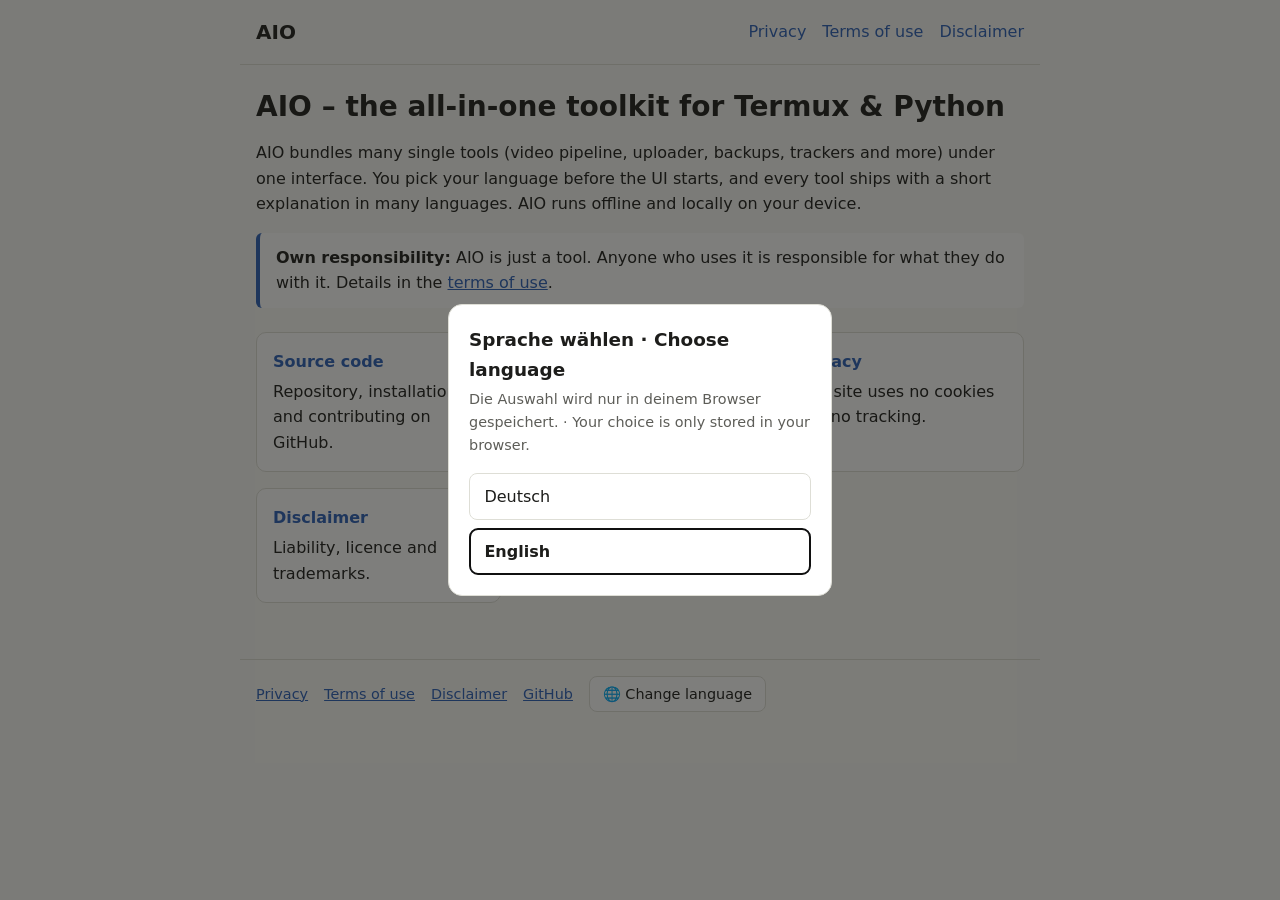
<file: docs/index.html>
<!doctype html>
<html lang="de">
<head>
  <meta charset="utf-8">
  <meta name="viewport" content="width=device-width, initial-scale=1">
  <title>AIO – All-in-One-Toolkit</title>
  <meta name="robots" content="index, follow">
  <link rel="stylesheet" href="assets/style.css">
  <script src="assets/lang.js" defer></script>
</head>
<body>
  <span hidden data-title="AIO – All-in-One-Toolkit" data-l="de"></span>
  <span hidden data-title="AIO – All-in-one toolkit" data-l="en"></span>
  <header>
    <a class="brand" href="index.html">AIO</a>
    <nav>
      <a href="datenschutz.html"><span data-l="de">Datenschutz</span><span data-l="en">Privacy</span></a>
      <a href="nutzungsbedingungen.html"><span data-l="de">Nutzungsbedingungen</span><span data-l="en">Terms of use</span></a>
      <a href="rechtliche-hinweise.html"><span data-l="de">Rechtliche Hinweise</span><span data-l="en">Disclaimer</span></a>
    </nav>
  </header>
  <main>
    <section data-l="de">
      <h1>AIO – das All-in-One-Toolkit für Termux &amp; Python</h1>
      <p>AIO bündelt viele Einzelwerkzeuge (Video-Pipeline, Upload, Backup, Tracker und mehr) unter einer Oberfläche. Vor dem Start wählst du deine Sprache, jedes Tool bringt eine Kurzerklärung in vielen Sprachen mit. AIO läuft offline und lokal auf deinem Gerät.</p>
      <p class="box"><strong>Eigenverantwortung:</strong> AIO ist nur ein Werkzeug. Wer es nutzt, ist selbst dafür verantwortlich, was er damit macht. Details in den <a href="nutzungsbedingungen.html">Nutzungsbedingungen</a>.</p>
      <div class="cards">
        <a class="card" href="https://github.com/SystemError5251/AIO"><strong>Quellcode</strong>Repository, Installation und Mitmachen auf GitHub.</a>
        <a class="card" href="nutzungsbedingungen.html"><strong>Nutzungsbedingungen</strong>Was bei der Nutzung von AIO gilt.</a>
        <a class="card" href="datenschutz.html"><strong>Datenschutz</strong>Diese Seite setzt keine Cookies und kein Tracking ein.</a>
        <a class="card" href="rechtliche-hinweise.html"><strong>Rechtliche Hinweise</strong>Haftung, Lizenz und Marken.</a>
      </div>
    </section>
    <section data-l="en">
      <h1>AIO – the all-in-one toolkit for Termux &amp; Python</h1>
      <p>AIO bundles many single tools (video pipeline, uploader, backups, trackers and more) under one interface. You pick your language before the UI starts, and every tool ships with a short explanation in many languages. AIO runs offline and locally on your device.</p>
      <p class="box"><strong>Own responsibility:</strong> AIO is just a tool. Anyone who uses it is responsible for what they do with it. Details in the <a href="nutzungsbedingungen.html">terms of use</a>.</p>
      <div class="cards">
        <a class="card" href="https://github.com/SystemError5251/AIO"><strong>Source code</strong>Repository, installation and contributing on GitHub.</a>
        <a class="card" href="nutzungsbedingungen.html"><strong>Terms of use</strong>What applies when you use AIO.</a>
        <a class="card" href="datenschutz.html"><strong>Privacy</strong>This site uses no cookies and no tracking.</a>
        <a class="card" href="rechtliche-hinweise.html"><strong>Disclaimer</strong>Liability, licence and trademarks.</a>
      </div>
    </section>
  </main>
  <footer>
    <a href="datenschutz.html"><span data-l="de">Datenschutz</span><span data-l="en">Privacy</span></a>
    <a href="nutzungsbedingungen.html"><span data-l="de">Nutzungsbedingungen</span><span data-l="en">Terms of use</span></a>
    <a href="rechtliche-hinweise.html"><span data-l="de">Rechtliche Hinweise</span><span data-l="en">Disclaimer</span></a>
    <a href="https://github.com/SystemError5251/AIO">GitHub</a>
    <button type="button" data-open-lang hidden>🌐 <span data-l="de">Sprache ändern</span><span data-l="en">Change language</span></button>
  </footer>
</body>
</html>
</file>
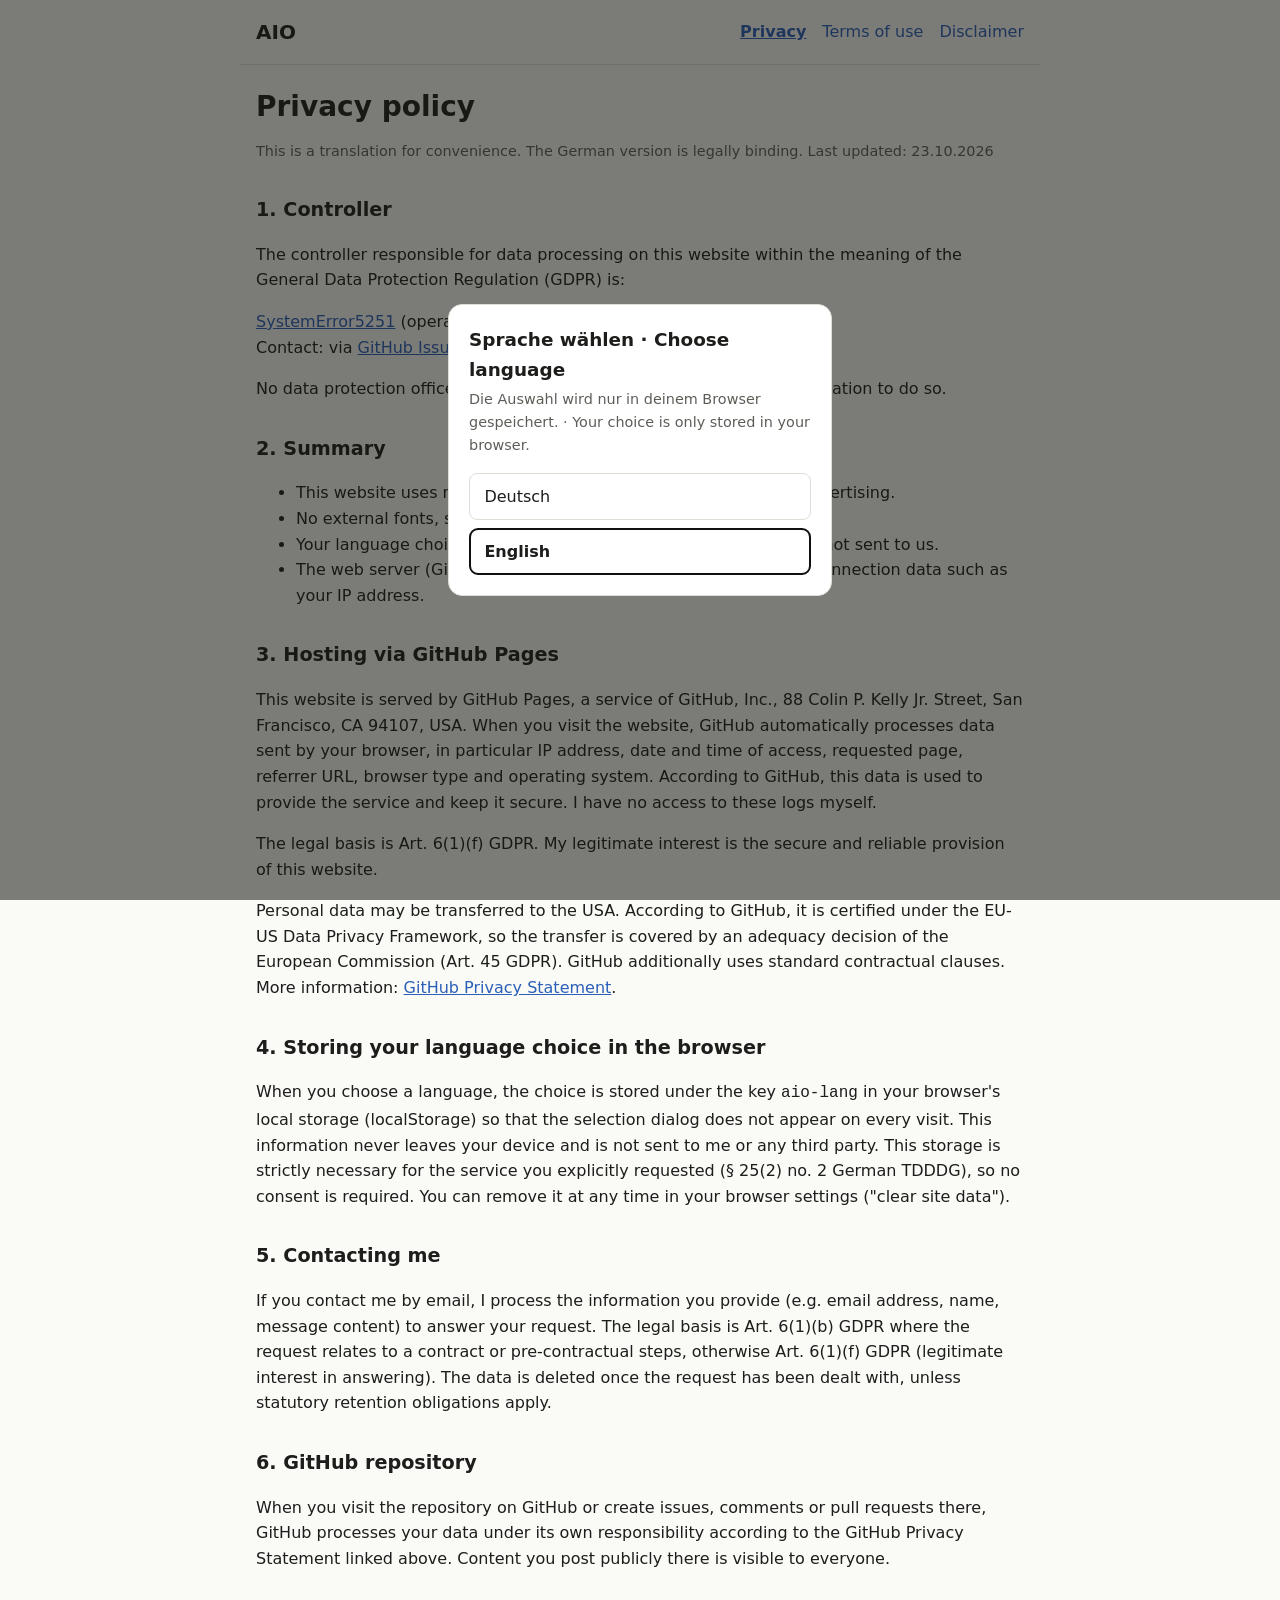
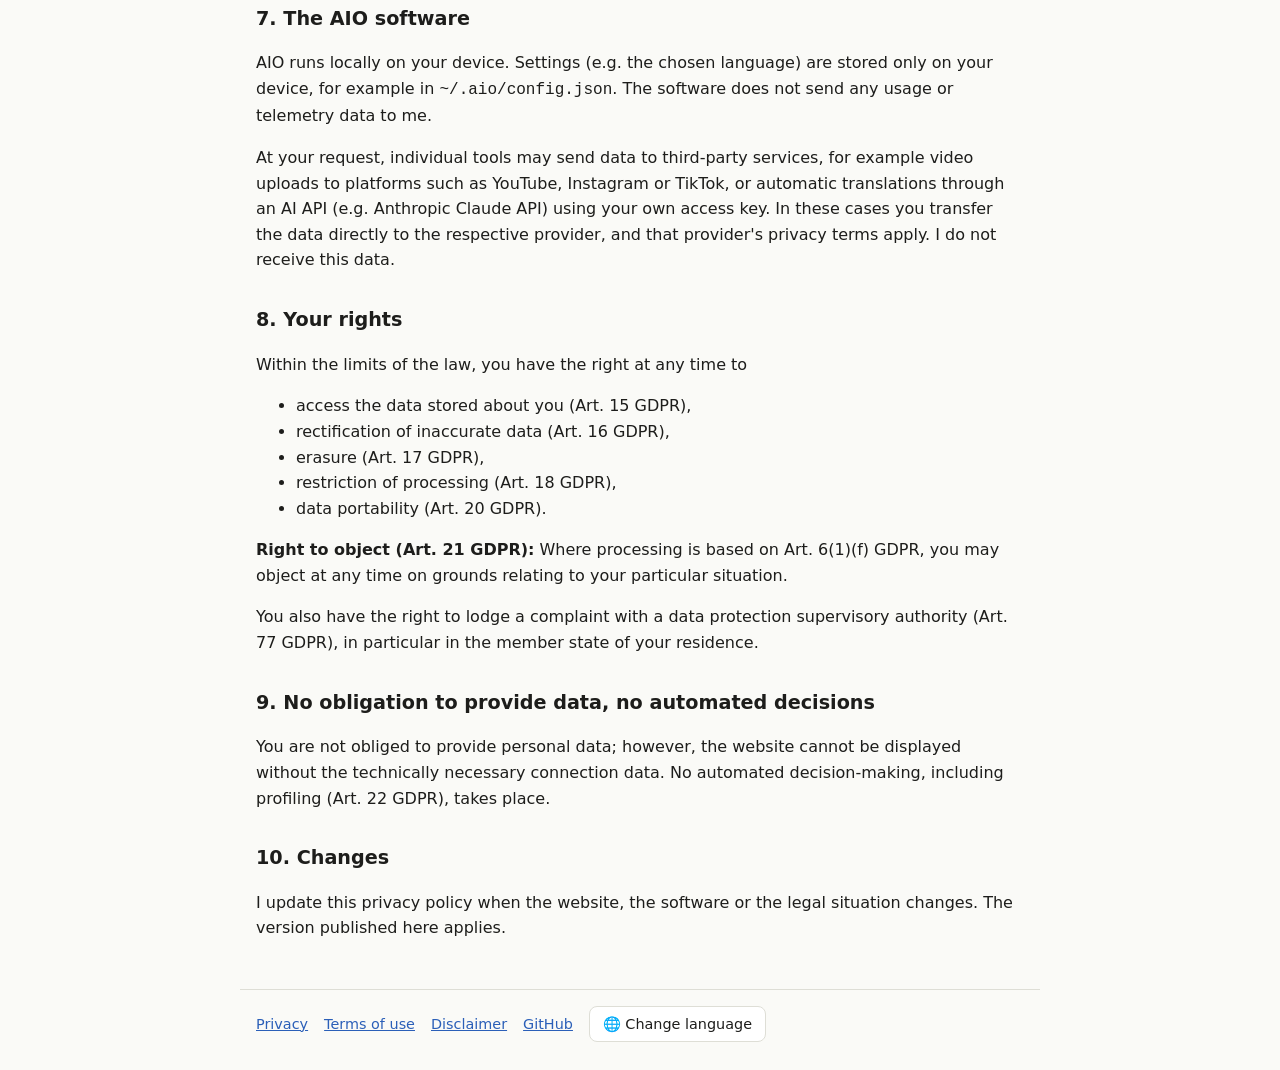
<file: docs/datenschutz.html>
<!doctype html>
<html lang="de">
<head>
  <meta charset="utf-8">
  <meta name="viewport" content="width=device-width, initial-scale=1">
  <title>Datenschutz · AIO</title>
  <meta name="robots" content="index, follow">
  <link rel="stylesheet" href="assets/style.css">
  <script src="assets/lang.js" defer></script>
</head>
<body>
  <span hidden data-title="Datenschutz · AIO" data-l="de"></span>
  <span hidden data-title="Privacy · AIO" data-l="en"></span>
  <header>
    <a class="brand" href="index.html">AIO</a>
    <nav>
      <a href="datenschutz.html" aria-current="page"><span data-l="de">Datenschutz</span><span data-l="en">Privacy</span></a>
      <a href="nutzungsbedingungen.html"><span data-l="de">Nutzungsbedingungen</span><span data-l="en">Terms of use</span></a>
      <a href="rechtliche-hinweise.html"><span data-l="de">Rechtliche Hinweise</span><span data-l="en">Disclaimer</span></a>
    </nav>
  </header>
  <main>
    <section data-l="de">
      <h1>Datenschutzerklärung</h1>
      <p class="note">Stand: 23.10.2026</p>

      <h2>1. Verantwortlicher</h2>
      <p>Verantwortlich für die Datenverarbeitung auf dieser Website im Sinne der Datenschutz-Grundverordnung (DSGVO) ist:</p>
      <address>
        <a href="https://github.com/SystemError5251">SystemError5251</a> (Betreiber des Projekts auf GitHub)<br>
        Kontakt: über <a href="https://github.com/SystemError5251/AIO/issues">GitHub Issues</a>
      </address>
      <p>Ein Datenschutzbeauftragter ist nicht bestellt, da hierzu keine gesetzliche Pflicht besteht.</p>

      <h2>2. Das Wichtigste in Kürze</h2>
      <ul>
        <li>Diese Website setzt keine Cookies, kein Tracking, keine Analyse-Tools und keine Werbung ein.</li>
        <li>Es werden keine externen Schriftarten, Skripte oder Inhalte von Drittanbietern nachgeladen.</li>
        <li>Deine Sprachwahl wird nur lokal in deinem Browser gespeichert und nicht an uns übertragen.</li>
        <li>Der Webserver (GitHub Pages) verarbeitet technisch notwendige Verbindungsdaten wie deine IP-Adresse.</li>
      </ul>

      <h2>3. Hosting über GitHub Pages</h2>
      <p>Diese Website wird über GitHub Pages bereitgestellt, einen Dienst der GitHub, Inc., 88 Colin P. Kelly Jr. Street, San Francisco, CA 94107, USA. Beim Aufruf der Website verarbeitet GitHub automatisch Daten, die dein Browser übermittelt, insbesondere IP-Adresse, Datum und Uhrzeit des Zugriffs, aufgerufene Seite, Referrer-URL, Browsertyp und Betriebssystem. GitHub nutzt diese Daten nach eigenen Angaben, um den Dienst bereitzustellen und dessen Sicherheit zu gewährleisten. Ich selbst habe keinen Zugriff auf diese Protokolle.</p>
      <p>Rechtsgrundlage ist Art. 6 Abs. 1 lit. f DSGVO. Mein berechtigtes Interesse liegt in der sicheren und zuverlässigen Bereitstellung dieser Website.</p>
      <p>Dabei kann eine Übermittlung personenbezogener Daten in die USA stattfinden. GitHub ist nach eigenen Angaben unter dem EU-US Data Privacy Framework zertifiziert; für die Übermittlung besteht damit ein Angemessenheitsbeschluss der EU-Kommission (Art. 45 DSGVO). Ergänzend setzt GitHub Standardvertragsklauseln ein. Weitere Informationen: <a href="https://docs.github.com/de/site-policy/privacy-policies/github-general-privacy-statement">Datenschutzerklärung von GitHub</a>.</p>

      <h2>4. Speicherung der Sprachwahl im Browser</h2>
      <p>Wenn du eine Sprache auswählst, wird diese Auswahl unter dem Schlüssel <code>aio-lang</code> im lokalen Speicher (localStorage) deines Browsers abgelegt, damit das Auswahlfenster nicht bei jedem Besuch erneut erscheint. Diese Information verlässt dein Gerät nicht und wird nicht an mich oder Dritte übertragen. Es handelt sich um eine Speicherung, die für den von dir ausdrücklich gewünschten Dienst unbedingt erforderlich ist (§ 25 Abs. 2 Nr. 2 TDDDG); eine Einwilligung ist dafür nicht nötig. Du kannst den Eintrag jederzeit über die Einstellungen deines Browsers („Websitedaten löschen“) entfernen.</p>

      <h2>5. Kontaktaufnahme</h2>
      <p>Wenn du mich per E-Mail kontaktierst, verarbeite ich deine Angaben (z. B. E-Mail-Adresse, Name, Inhalt der Nachricht), um deine Anfrage zu beantworten. Rechtsgrundlage ist Art. 6 Abs. 1 lit. b DSGVO, sofern die Anfrage mit einem Vertrag oder vorvertraglichen Maßnahmen zusammenhängt, ansonsten Art. 6 Abs. 1 lit. f DSGVO (berechtigtes Interesse an der Beantwortung). Die Daten werden gelöscht, sobald die Anfrage erledigt ist und keine gesetzlichen Aufbewahrungspflichten entgegenstehen.</p>

      <h2>6. GitHub-Repository</h2>
      <p>Wenn du das Repository auf GitHub besuchst oder dort Issues, Kommentare oder Pull Requests erstellst, verarbeitet GitHub deine Daten in eigener Verantwortung nach der oben verlinkten Datenschutzerklärung von GitHub. Inhalte, die du dort öffentlich einstellst, sind für alle sichtbar.</p>

      <h2>7. Die Software AIO</h2>
      <p>AIO läuft lokal auf deinem Gerät. Einstellungen (z. B. die gewählte Sprache) werden ausschließlich auf deinem Gerät gespeichert, etwa in <code>~/.aio/config.json</code>. Die Software übermittelt keine Nutzungs- oder Telemetriedaten an mich.</p>
      <p>Einzelne Werkzeuge können auf deine Veranlassung Daten an Dienste Dritter senden, zum Beispiel Video-Uploads an Plattformen wie YouTube, Instagram oder TikTok oder automatische Übersetzungen über eine KI-Schnittstelle (z. B. Anthropic Claude API) mit deinem eigenen Zugangsschlüssel. In diesen Fällen überträgst du die Daten direkt an den jeweiligen Anbieter; für diese Verarbeitung gelten dessen Datenschutzbestimmungen. Ich erhalte diese Daten nicht.</p>

      <h2>8. Deine Rechte</h2>
      <p>Du hast im Rahmen der gesetzlichen Vorgaben jederzeit das Recht auf</p>
      <ul>
        <li>Auskunft über die zu deiner Person gespeicherten Daten (Art. 15 DSGVO),</li>
        <li>Berichtigung unrichtiger Daten (Art. 16 DSGVO),</li>
        <li>Löschung (Art. 17 DSGVO),</li>
        <li>Einschränkung der Verarbeitung (Art. 18 DSGVO),</li>
        <li>Datenübertragbarkeit (Art. 20 DSGVO).</li>
      </ul>
      <p><strong>Widerspruchsrecht (Art. 21 DSGVO):</strong> Soweit eine Verarbeitung auf Art. 6 Abs. 1 lit. f DSGVO beruht, kannst du aus Gründen, die sich aus deiner besonderen Situation ergeben, jederzeit Widerspruch einlegen.</p>
      <p>Außerdem hast du das Recht, dich bei einer Datenschutz-Aufsichtsbehörde zu beschweren (Art. 77 DSGVO), insbesondere in dem Mitgliedstaat deines Aufenthaltsorts.</p>

      <h2>9. Keine Pflicht zur Bereitstellung, keine automatisierten Entscheidungen</h2>
      <p>Du bist nicht verpflichtet, personenbezogene Daten bereitzustellen; ohne die technisch notwendigen Verbindungsdaten kann die Website jedoch nicht angezeigt werden. Eine automatisierte Entscheidungsfindung einschließlich Profiling (Art. 22 DSGVO) findet nicht statt.</p>

      <h2>10. Änderungen</h2>
      <p>Ich passe diese Datenschutzerklärung an, wenn sich die Website, die Software oder die Rechtslage ändern. Es gilt die jeweils hier veröffentlichte Fassung.</p>
    </section>

    <section data-l="en">
      <h1>Privacy policy</h1>
      <p class="note">This is a translation for convenience. The German version is legally binding. Last updated: 23.10.2026</p>

      <h2>1. Controller</h2>
      <p>The controller responsible for data processing on this website within the meaning of the General Data Protection Regulation (GDPR) is:</p>
      <address>
        <a href="https://github.com/SystemError5251">SystemError5251</a> (operator of the project on GitHub)<br>
        Contact: via <a href="https://github.com/SystemError5251/AIO/issues">GitHub Issues</a>
      </address>
      <p>No data protection officer has been appointed, as there is no legal obligation to do so.</p>

      <h2>2. Summary</h2>
      <ul>
        <li>This website uses no cookies, no tracking, no analytics and no advertising.</li>
        <li>No external fonts, scripts or third-party content are loaded.</li>
        <li>Your language choice is stored only locally in your browser and is not sent to us.</li>
        <li>The web server (GitHub Pages) processes technically necessary connection data such as your IP address.</li>
      </ul>

      <h2>3. Hosting via GitHub Pages</h2>
      <p>This website is served by GitHub Pages, a service of GitHub, Inc., 88 Colin P. Kelly Jr. Street, San Francisco, CA 94107, USA. When you visit the website, GitHub automatically processes data sent by your browser, in particular IP address, date and time of access, requested page, referrer URL, browser type and operating system. According to GitHub, this data is used to provide the service and keep it secure. I have no access to these logs myself.</p>
      <p>The legal basis is Art. 6(1)(f) GDPR. My legitimate interest is the secure and reliable provision of this website.</p>
      <p>Personal data may be transferred to the USA. According to GitHub, it is certified under the EU-US Data Privacy Framework, so the transfer is covered by an adequacy decision of the European Commission (Art. 45 GDPR). GitHub additionally uses standard contractual clauses. More information: <a href="https://docs.github.com/en/site-policy/privacy-policies/github-general-privacy-statement">GitHub Privacy Statement</a>.</p>

      <h2>4. Storing your language choice in the browser</h2>
      <p>When you choose a language, the choice is stored under the key <code>aio-lang</code> in your browser's local storage (localStorage) so that the selection dialog does not appear on every visit. This information never leaves your device and is not sent to me or any third party. This storage is strictly necessary for the service you explicitly requested (§ 25(2) no. 2 German TDDDG), so no consent is required. You can remove it at any time in your browser settings ("clear site data").</p>

      <h2>5. Contacting me</h2>
      <p>If you contact me by email, I process the information you provide (e.g. email address, name, message content) to answer your request. The legal basis is Art. 6(1)(b) GDPR where the request relates to a contract or pre-contractual steps, otherwise Art. 6(1)(f) GDPR (legitimate interest in answering). The data is deleted once the request has been dealt with, unless statutory retention obligations apply.</p>

      <h2>6. GitHub repository</h2>
      <p>When you visit the repository on GitHub or create issues, comments or pull requests there, GitHub processes your data under its own responsibility according to the GitHub Privacy Statement linked above. Content you post publicly there is visible to everyone.</p>

      <h2>7. The AIO software</h2>
      <p>AIO runs locally on your device. Settings (e.g. the chosen language) are stored only on your device, for example in <code>~/.aio/config.json</code>. The software does not send any usage or telemetry data to me.</p>
      <p>At your request, individual tools may send data to third-party services, for example video uploads to platforms such as YouTube, Instagram or TikTok, or automatic translations through an AI API (e.g. Anthropic Claude API) using your own access key. In these cases you transfer the data directly to the respective provider, and that provider's privacy terms apply. I do not receive this data.</p>

      <h2>8. Your rights</h2>
      <p>Within the limits of the law, you have the right at any time to</p>
      <ul>
        <li>access the data stored about you (Art. 15 GDPR),</li>
        <li>rectification of inaccurate data (Art. 16 GDPR),</li>
        <li>erasure (Art. 17 GDPR),</li>
        <li>restriction of processing (Art. 18 GDPR),</li>
        <li>data portability (Art. 20 GDPR).</li>
      </ul>
      <p><strong>Right to object (Art. 21 GDPR):</strong> Where processing is based on Art. 6(1)(f) GDPR, you may object at any time on grounds relating to your particular situation.</p>
      <p>You also have the right to lodge a complaint with a data protection supervisory authority (Art. 77 GDPR), in particular in the member state of your residence.</p>

      <h2>9. No obligation to provide data, no automated decisions</h2>
      <p>You are not obliged to provide personal data; however, the website cannot be displayed without the technically necessary connection data. No automated decision-making, including profiling (Art. 22 GDPR), takes place.</p>

      <h2>10. Changes</h2>
      <p>I update this privacy policy when the website, the software or the legal situation changes. The version published here applies.</p>
    </section>
  </main>
  <footer>
    <a href="datenschutz.html"><span data-l="de">Datenschutz</span><span data-l="en">Privacy</span></a>
    <a href="nutzungsbedingungen.html"><span data-l="de">Nutzungsbedingungen</span><span data-l="en">Terms of use</span></a>
    <a href="rechtliche-hinweise.html"><span data-l="de">Rechtliche Hinweise</span><span data-l="en">Disclaimer</span></a>
    <a href="https://github.com/SystemError5251/AIO">GitHub</a>
    <button type="button" data-open-lang hidden>🌐 <span data-l="de">Sprache ändern</span><span data-l="en">Change language</span></button>
  </footer>
</body>
</html>
</file>
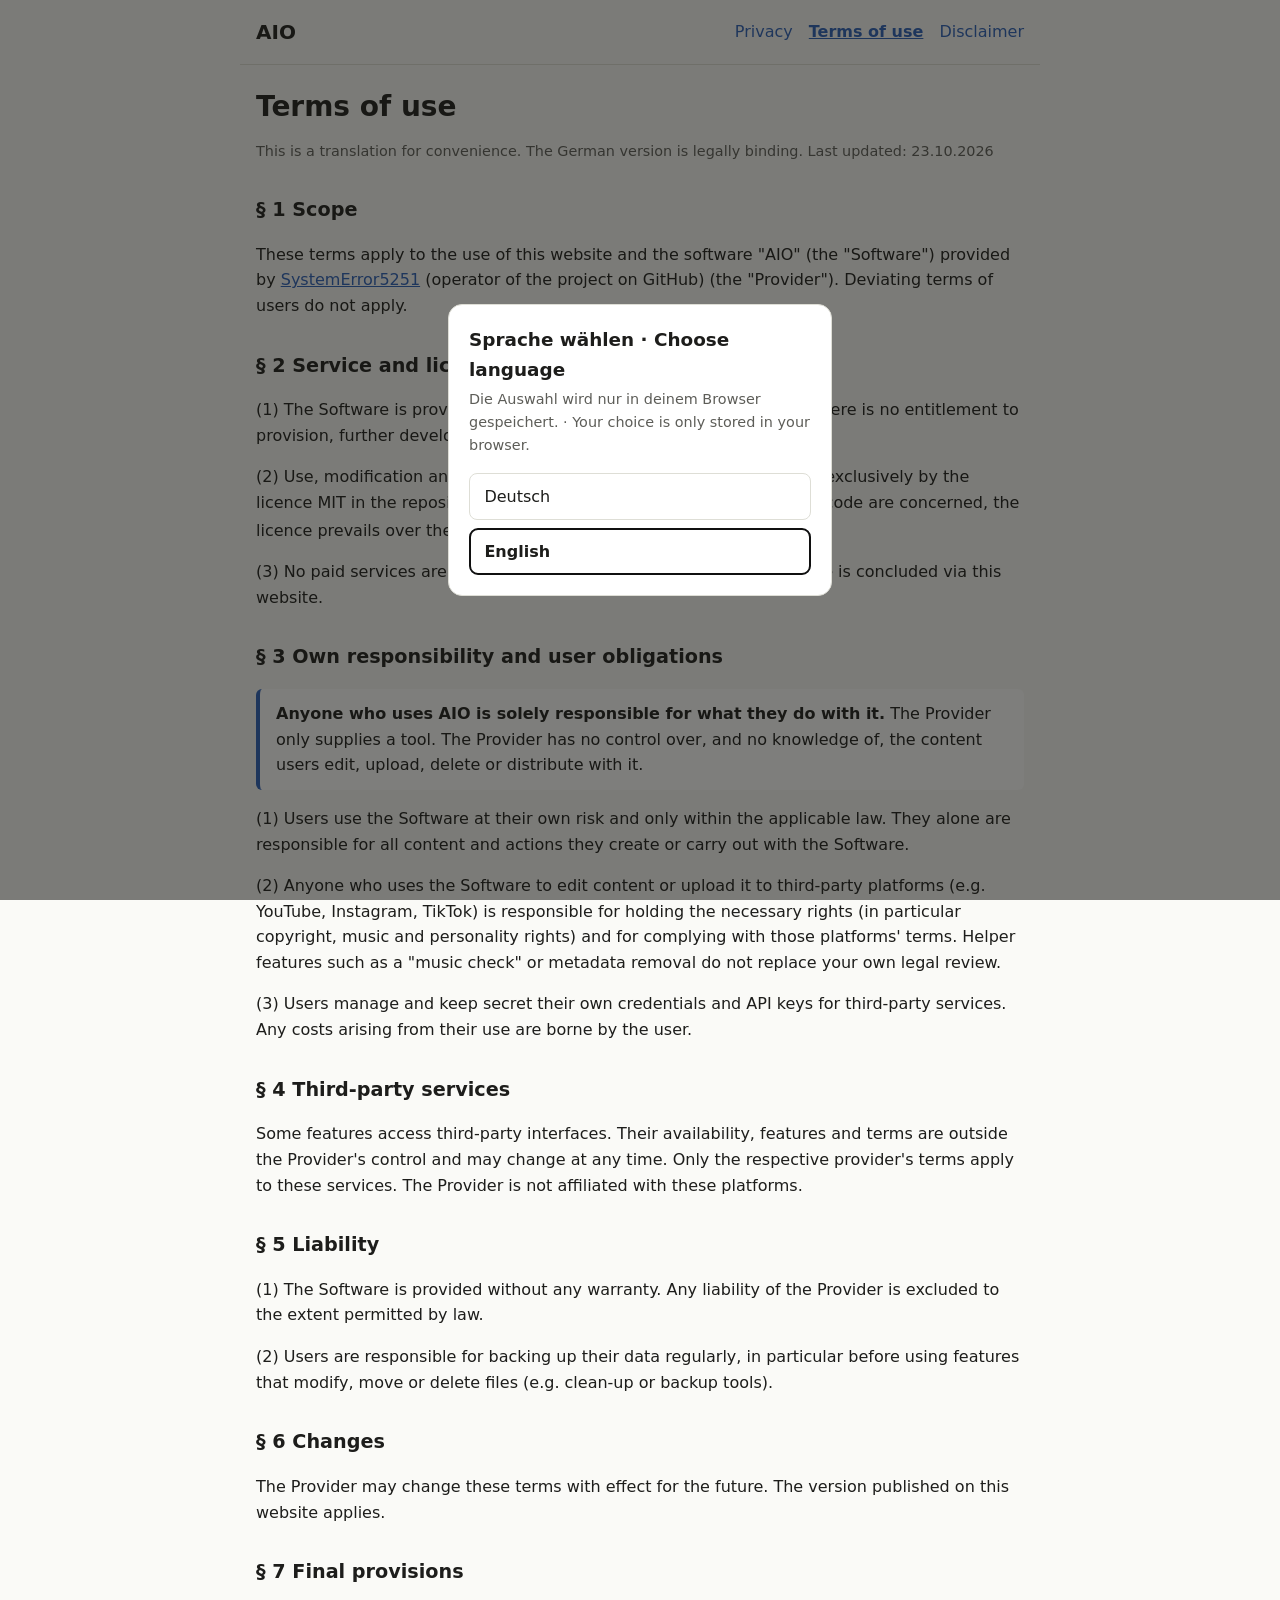
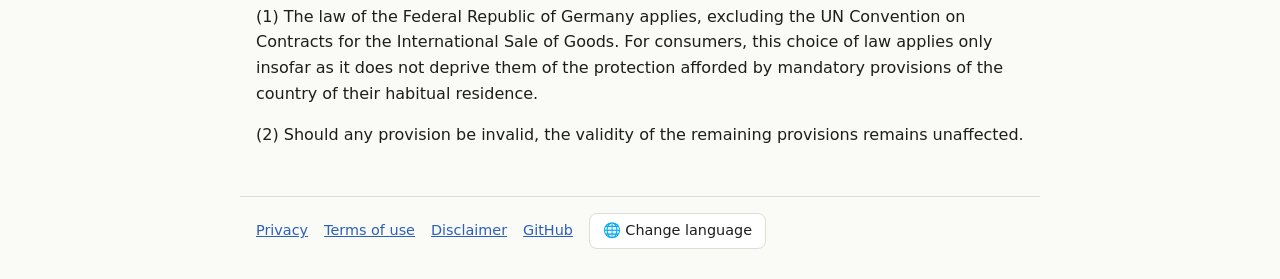
<file: docs/nutzungsbedingungen.html>
<!doctype html>
<html lang="de">
<head>
  <meta charset="utf-8">
  <meta name="viewport" content="width=device-width, initial-scale=1">
  <title>Nutzungsbedingungen · AIO</title>
  <meta name="robots" content="index, follow">
  <link rel="stylesheet" href="assets/style.css">
  <script src="assets/lang.js" defer></script>
</head>
<body>
  <span hidden data-title="Nutzungsbedingungen · AIO" data-l="de"></span>
  <span hidden data-title="Terms of use · AIO" data-l="en"></span>
  <header>
    <a class="brand" href="index.html">AIO</a>
    <nav>
      <a href="datenschutz.html"><span data-l="de">Datenschutz</span><span data-l="en">Privacy</span></a>
      <a href="nutzungsbedingungen.html" aria-current="page"><span data-l="de">Nutzungsbedingungen</span><span data-l="en">Terms of use</span></a>
      <a href="rechtliche-hinweise.html"><span data-l="de">Rechtliche Hinweise</span><span data-l="en">Disclaimer</span></a>
    </nav>
  </header>
  <main>
    <section data-l="de">
      <h1>Nutzungsbedingungen (AGB)</h1>
      <p class="note">Stand: 23.10.2026</p>

      <h2>§ 1 Geltungsbereich</h2>
      <p>Diese Bedingungen gelten für die Nutzung dieser Website und der Software „AIO“ (im Folgenden „Software“), die von <a href="https://github.com/SystemError5251">SystemError5251</a> (Betreiber des Projekts auf GitHub) (im Folgenden „Anbieter“) bereitgestellt werden. Abweichende Bedingungen der Nutzer gelten nicht.</p>

      <h2>§ 2 Leistung und Lizenz</h2>
      <p>(1) Die Software wird unentgeltlich als Open-Source-Software zur Verfügung gestellt. Ein Anspruch auf Bereitstellung, Weiterentwicklung, Support oder eine bestimmte Verfügbarkeit besteht nicht.</p>
      <p>(2) Für Nutzung, Veränderung und Weitergabe des Quellcodes gilt ausschließlich die Lizenz MIT in der Datei <code>LICENSE</code> des Repositorys. Bei Widersprüchen geht die Lizenz diesen Bedingungen vor, soweit es um Rechte am Quellcode geht.</p>
      <p>(3) Kostenpflichtige Leistungen werden derzeit nicht angeboten. Ein Vertrag über eine entgeltliche Leistung kommt über diese Website nicht zustande.</p>

      <h2>§ 3 Eigenverantwortung und Pflichten der Nutzer</h2>
      <p class="box"><strong>Wer AIO nutzt, ist selbst und allein dafür verantwortlich, was er damit macht.</strong> Der Anbieter stellt nur ein Werkzeug bereit. Er hat keinen Einfluss darauf und keine Kenntnis davon, welche Inhalte Nutzer damit bearbeiten, hochladen, löschen oder verbreiten.</p>
      <p>(1) Nutzer setzen die Software auf eigenes Risiko und nur im Rahmen der geltenden Gesetze ein. Für alle Inhalte und Handlungen, die sie mit der Software erzeugen oder vornehmen, sind ausschließlich sie selbst verantwortlich.</p>
      <p>(2) Wer mit der Software Inhalte bearbeitet oder auf Plattformen Dritter hochlädt (z. B. YouTube, Instagram, TikTok), ist selbst dafür verantwortlich, die erforderlichen Rechte zu besitzen (insbesondere Urheber-, Musik- und Persönlichkeitsrechte) und die Nutzungsbedingungen dieser Plattformen einzuhalten. Hilfsfunktionen wie ein „Musik-Check“ oder das Entfernen von Metadaten ersetzen keine eigene rechtliche Prüfung.</p>
      <p>(3) Zugangsdaten und API-Schlüssel für Dienste Dritter verwaltet der Nutzer selbst und hält sie geheim. Durch deren Nutzung entstehende Kosten trägt der Nutzer.</p>

      <h2>§ 4 Dienste Dritter</h2>
      <p>Einzelne Funktionen greifen auf Schnittstellen Dritter zu. Deren Verfügbarkeit, Funktionsumfang und Bedingungen liegen nicht im Einflussbereich des Anbieters und können sich jederzeit ändern. Für diese Dienste gelten ausschließlich die Bedingungen des jeweiligen Anbieters. Der Anbieter steht in keiner Verbindung zu diesen Plattformen.</p>

      <h2>§ 5 Haftung</h2>
      <p>(1) Die Software wird ohne jede Gewähr bereitgestellt. Jegliche Haftung des Anbieters ist ausgeschlossen, soweit gesetzlich zulässig.</p>
      <p>(2) Nutzer sind für die regelmäßige Sicherung ihrer Daten selbst verantwortlich, insbesondere bevor sie Funktionen nutzen, die Dateien verändern, verschieben oder löschen (z. B. Aufräum- oder Backup-Werkzeuge).</p>

      <h2>§ 6 Änderungen</h2>
      <p>Der Anbieter kann diese Bedingungen mit Wirkung für die Zukunft ändern. Es gilt die jeweils auf dieser Website veröffentlichte Fassung.</p>

      <h2>§ 7 Schlussbestimmungen</h2>
      <p>(1) Es gilt das Recht der Bundesrepublik Deutschland unter Ausschluss des UN-Kaufrechts. Gegenüber Verbrauchern gilt diese Rechtswahl nur, soweit dadurch nicht der Schutz entzogen wird, der durch zwingende Bestimmungen des Staates ihres gewöhnlichen Aufenthalts gewährt wird.</p>
      <p>(2) Sollte eine Bestimmung unwirksam sein, bleibt die Wirksamkeit der übrigen Bestimmungen unberührt.</p>
    </section>

    <section data-l="en">
      <h1>Terms of use</h1>
      <p class="note">This is a translation for convenience. The German version is legally binding. Last updated: 23.10.2026</p>

      <h2>§ 1 Scope</h2>
      <p>These terms apply to the use of this website and the software "AIO" (the "Software") provided by <a href="https://github.com/SystemError5251">SystemError5251</a> (operator of the project on GitHub) (the "Provider"). Deviating terms of users do not apply.</p>

      <h2>§ 2 Service and licence</h2>
      <p>(1) The Software is provided free of charge as open-source software. There is no entitlement to provision, further development, support or any particular availability.</p>
      <p>(2) Use, modification and distribution of the source code are governed exclusively by the licence MIT in the repository's <code>LICENSE</code> file. Where rights in the source code are concerned, the licence prevails over these terms in case of conflict.</p>
      <p>(3) No paid services are currently offered. No contract for a paid service is concluded via this website.</p>

      <h2>§ 3 Own responsibility and user obligations</h2>
      <p class="box"><strong>Anyone who uses AIO is solely responsible for what they do with it.</strong> The Provider only supplies a tool. The Provider has no control over, and no knowledge of, the content users edit, upload, delete or distribute with it.</p>
      <p>(1) Users use the Software at their own risk and only within the applicable law. They alone are responsible for all content and actions they create or carry out with the Software.</p>
      <p>(2) Anyone who uses the Software to edit content or upload it to third-party platforms (e.g. YouTube, Instagram, TikTok) is responsible for holding the necessary rights (in particular copyright, music and personality rights) and for complying with those platforms' terms. Helper features such as a "music check" or metadata removal do not replace your own legal review.</p>
      <p>(3) Users manage and keep secret their own credentials and API keys for third-party services. Any costs arising from their use are borne by the user.</p>

      <h2>§ 4 Third-party services</h2>
      <p>Some features access third-party interfaces. Their availability, features and terms are outside the Provider's control and may change at any time. Only the respective provider's terms apply to these services. The Provider is not affiliated with these platforms.</p>

      <h2>§ 5 Liability</h2>
      <p>(1) The Software is provided without any warranty. Any liability of the Provider is excluded to the extent permitted by law.</p>
      <p>(2) Users are responsible for backing up their data regularly, in particular before using features that modify, move or delete files (e.g. clean-up or backup tools).</p>

      <h2>§ 6 Changes</h2>
      <p>The Provider may change these terms with effect for the future. The version published on this website applies.</p>

      <h2>§ 7 Final provisions</h2>
      <p>(1) The law of the Federal Republic of Germany applies, excluding the UN Convention on Contracts for the International Sale of Goods. For consumers, this choice of law applies only insofar as it does not deprive them of the protection afforded by mandatory provisions of the country of their habitual residence.</p>
      <p>(2) Should any provision be invalid, the validity of the remaining provisions remains unaffected.</p>
    </section>
  </main>
  <footer>
    <a href="datenschutz.html"><span data-l="de">Datenschutz</span><span data-l="en">Privacy</span></a>
    <a href="nutzungsbedingungen.html"><span data-l="de">Nutzungsbedingungen</span><span data-l="en">Terms of use</span></a>
    <a href="rechtliche-hinweise.html"><span data-l="de">Rechtliche Hinweise</span><span data-l="en">Disclaimer</span></a>
    <a href="https://github.com/SystemError5251/AIO">GitHub</a>
    <button type="button" data-open-lang hidden>🌐 <span data-l="de">Sprache ändern</span><span data-l="en">Change language</span></button>
  </footer>
</body>
</html>
</file>
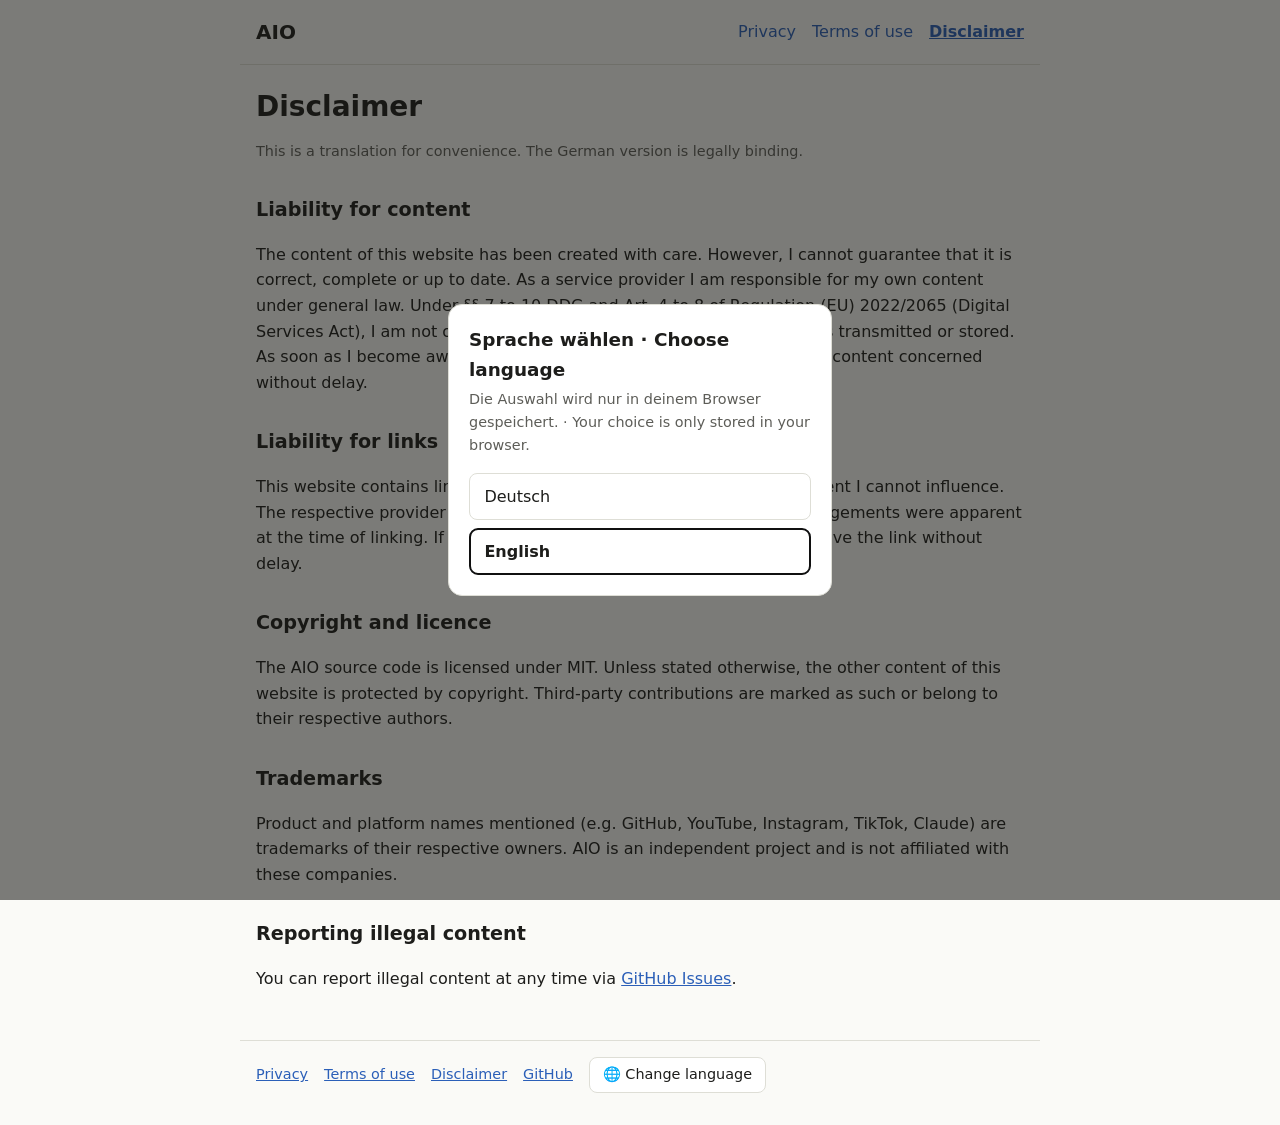
<file: docs/rechtliche-hinweise.html>
<!doctype html>
<html lang="de">
<head>
  <meta charset="utf-8">
  <meta name="viewport" content="width=device-width, initial-scale=1">
  <title>Rechtliche Hinweise · AIO</title>
  <meta name="robots" content="index, follow">
  <link rel="stylesheet" href="assets/style.css">
  <script src="assets/lang.js" defer></script>
</head>
<body>
  <span hidden data-title="Rechtliche Hinweise · AIO" data-l="de"></span>
  <span hidden data-title="Disclaimer · AIO" data-l="en"></span>
  <header>
    <a class="brand" href="index.html">AIO</a>
    <nav>
      <a href="datenschutz.html"><span data-l="de">Datenschutz</span><span data-l="en">Privacy</span></a>
      <a href="nutzungsbedingungen.html"><span data-l="de">Nutzungsbedingungen</span><span data-l="en">Terms of use</span></a>
      <a href="rechtliche-hinweise.html" aria-current="page"><span data-l="de">Rechtliche Hinweise</span><span data-l="en">Disclaimer</span></a>
    </nav>
  </header>
  <main>
    <section data-l="de">
      <h1>Rechtliche Hinweise</h1>
      <h2>Haftung für Inhalte</h2>
      <p>Die Inhalte dieser Website wurden mit Sorgfalt erstellt. Für Richtigkeit, Vollständigkeit und Aktualität kann ich jedoch keine Gewähr übernehmen. Als Diensteanbieter bin ich nach den allgemeinen Gesetzen für eigene Inhalte verantwortlich. Nach den §§ 7 bis 10 DDG bzw. Art. 4 bis 8 der Verordnung (EU) 2022/2065 (Digital Services Act) bin ich nicht verpflichtet, übermittelte oder gespeicherte fremde Informationen zu überwachen. Sobald ich von einer konkreten Rechtsverletzung Kenntnis erlange, entferne ich die betreffenden Inhalte umgehend.</p>
      <h2>Haftung für Links</h2>
      <p>Diese Website enthält Links zu externen Websites Dritter, auf deren Inhalte ich keinen Einfluss habe. Für diese Inhalte ist stets der jeweilige Anbieter verantwortlich. Zum Zeitpunkt der Verlinkung waren keine Rechtsverstöße erkennbar. Werden mir Rechtsverletzungen bekannt, entferne ich die betreffenden Links umgehend.</p>
      <h2>Urheberrecht und Lizenz</h2>
      <p>Der Quellcode von AIO steht unter der Lizenz MIT. Die übrigen Inhalte dieser Website unterliegen dem Urheberrecht, soweit nicht anders gekennzeichnet. Beiträge Dritter sind als solche gekennzeichnet bzw. gehören ihren jeweiligen Urhebern.</p>
      <h2>Marken</h2>
      <p>Genannte Produkt- und Plattformnamen (z. B. GitHub, YouTube, Instagram, TikTok, Claude) sind Marken ihrer jeweiligen Inhaber. AIO ist ein unabhängiges Projekt und steht in keiner Verbindung zu diesen Unternehmen.</p>
      <h2>Meldung rechtswidriger Inhalte</h2>
      <p>Hinweise auf rechtswidrige Inhalte kannst du jederzeit über <a href="https://github.com/SystemError5251/AIO/issues">GitHub Issues</a> melden.</p>
    </section>
    <section data-l="en">
      <h1>Disclaimer</h1>
      <p class="note">This is a translation for convenience. The German version is legally binding.</p>
      <h2>Liability for content</h2>
      <p>The content of this website has been created with care. However, I cannot guarantee that it is correct, complete or up to date. As a service provider I am responsible for my own content under general law. Under §§ 7 to 10 DDG and Art. 4 to 8 of Regulation (EU) 2022/2065 (Digital Services Act), I am not obliged to monitor third-party information that is transmitted or stored. As soon as I become aware of a specific infringement, I will remove the content concerned without delay.</p>
      <h2>Liability for links</h2>
      <p>This website contains links to external third-party websites whose content I cannot influence. The respective provider is always responsible for that content. No infringements were apparent at the time of linking. If I become aware of any infringement, I will remove the link without delay.</p>
      <h2>Copyright and licence</h2>
      <p>The AIO source code is licensed under MIT. Unless stated otherwise, the other content of this website is protected by copyright. Third-party contributions are marked as such or belong to their respective authors.</p>
      <h2>Trademarks</h2>
      <p>Product and platform names mentioned (e.g. GitHub, YouTube, Instagram, TikTok, Claude) are trademarks of their respective owners. AIO is an independent project and is not affiliated with these companies.</p>
      <h2>Reporting illegal content</h2>
      <p>You can report illegal content at any time via <a href="https://github.com/SystemError5251/AIO/issues">GitHub Issues</a>.</p>
    </section>
  </main>
  <footer>
    <a href="datenschutz.html"><span data-l="de">Datenschutz</span><span data-l="en">Privacy</span></a>
    <a href="nutzungsbedingungen.html"><span data-l="de">Nutzungsbedingungen</span><span data-l="en">Terms of use</span></a>
    <a href="rechtliche-hinweise.html"><span data-l="de">Rechtliche Hinweise</span><span data-l="en">Disclaimer</span></a>
    <a href="https://github.com/SystemError5251/AIO">GitHub</a>
    <button type="button" data-open-lang hidden>🌐 <span data-l="de">Sprache ändern</span><span data-l="en">Change language</span></button>
  </footer>
</body>
</html>
</file>
<file: docs/assets/style.css>
:root {
  --bg: #fafaf7;
  --fg: #1d1d1b;
  --muted: #5d5d58;
  --line: #deded6;
  --card: #ffffff;
  --accent: #2b5fb8;
  --ph-bg: #fff1b8;
  --ph-fg: #5a4600;
  --backdrop: rgba(20, 20, 18, .55);
  color-scheme: light dark;
}
@media (prefers-color-scheme: dark) {
  :root {
    --bg: #17171a;
    --fg: #e9e9e4;
    --muted: #a3a39c;
    --line: #34343a;
    --card: #202024;
    --accent: #8db2ff;
    --ph-bg: #4a3d0a;
    --ph-fg: #ffe9a0;
    --backdrop: rgba(0, 0, 0, .65);
  }
}

* { box-sizing: border-box; }
[hidden] { display: none !important; }

/* Without JS only the German blocks are shown */
html:not(.i18n) [data-l]:not([data-l="de"]) { display: none; }

body {
  margin: 0;
  background: var(--bg);
  color: var(--fg);
  font: 16px/1.6 system-ui, -apple-system, "Segoe UI", Roboto, "Noto Sans", sans-serif;
}
a { color: var(--accent); }

header, main, footer {
  max-width: 50rem;
  margin: 0 auto;
  padding: 0 16px;
}
header {
  display: flex;
  flex-wrap: wrap;
  align-items: center;
  justify-content: space-between;
  gap: .5rem 1rem;
  padding-top: 1rem;
  padding-bottom: 1rem;
  border-bottom: 1px solid var(--line);
}
.brand { font-weight: 700; font-size: 1.25rem; text-decoration: none; color: var(--fg); }
nav { display: flex; flex-wrap: wrap; gap: .25rem 1rem; }
nav a { text-decoration: none; }
nav a[aria-current="page"] { font-weight: 600; text-decoration: underline; }

main { padding-top: 1.5rem; padding-bottom: 2rem; }
h1 { font-size: 1.75rem; line-height: 1.25; margin: 0 0 1rem; }
h2 { font-size: 1.2rem; margin: 2rem 0 .5rem; }
h3 { font-size: 1.05rem; margin: 1.25rem 0 .25rem; }
address { font-style: normal; }
.note { color: var(--muted); font-size: .9rem; }

.cards { display: grid; gap: 1rem; grid-template-columns: repeat(auto-fit, minmax(14rem, 1fr)); margin: 1.5rem 0; }
.card { display: block; padding: 1rem; background: var(--card); border: 1px solid var(--line); border-radius: 10px; text-decoration: none; color: var(--fg); }
.card strong { display: block; color: var(--accent); margin-bottom: .25rem; }

.ph { background: var(--ph-bg); color: var(--ph-fg); padding: 0 .2em; border-radius: 3px; }

footer {
  display: flex;
  flex-wrap: wrap;
  gap: .5rem 1rem;
  align-items: center;
  padding-top: 1rem;
  padding-bottom: 2rem;
  border-top: 1px solid var(--line);
  font-size: .9rem;
  color: var(--muted);
}

button {
  font: inherit;
  cursor: pointer;
  border: 1px solid var(--line);
  background: var(--card);
  color: var(--fg);
  border-radius: 8px;
  padding: .35rem .8rem;
}
button:hover, button:focus-visible { border-color: var(--accent); }

/* Language dialog */
dialog#lang-dialog {
  border: 1px solid var(--line);
  border-radius: 14px;
  background: var(--card);
  color: var(--fg);
  padding: 1.25rem;
  width: min(24rem, calc(100vw - 32px));
}
dialog#lang-dialog::backdrop { background: var(--backdrop); }
dialog#lang-dialog h2 { margin: 0 0 .25rem; font-size: 1.15rem; }
dialog#lang-dialog p { margin: 0 0 1rem; color: var(--muted); font-size: .9rem; }
.lang-list { display: grid; gap: .5rem; margin: 0; padding: 0; list-style: none; }
.lang-list button { width: 100%; text-align: start; padding: .6rem .9rem; }
.lang-list button[aria-pressed="true"] { border-color: var(--accent); font-weight: 600; }
.box { padding: .75rem 1rem; border-inline-start: 4px solid var(--accent); background: var(--card); border-radius: 6px; }
</file>
